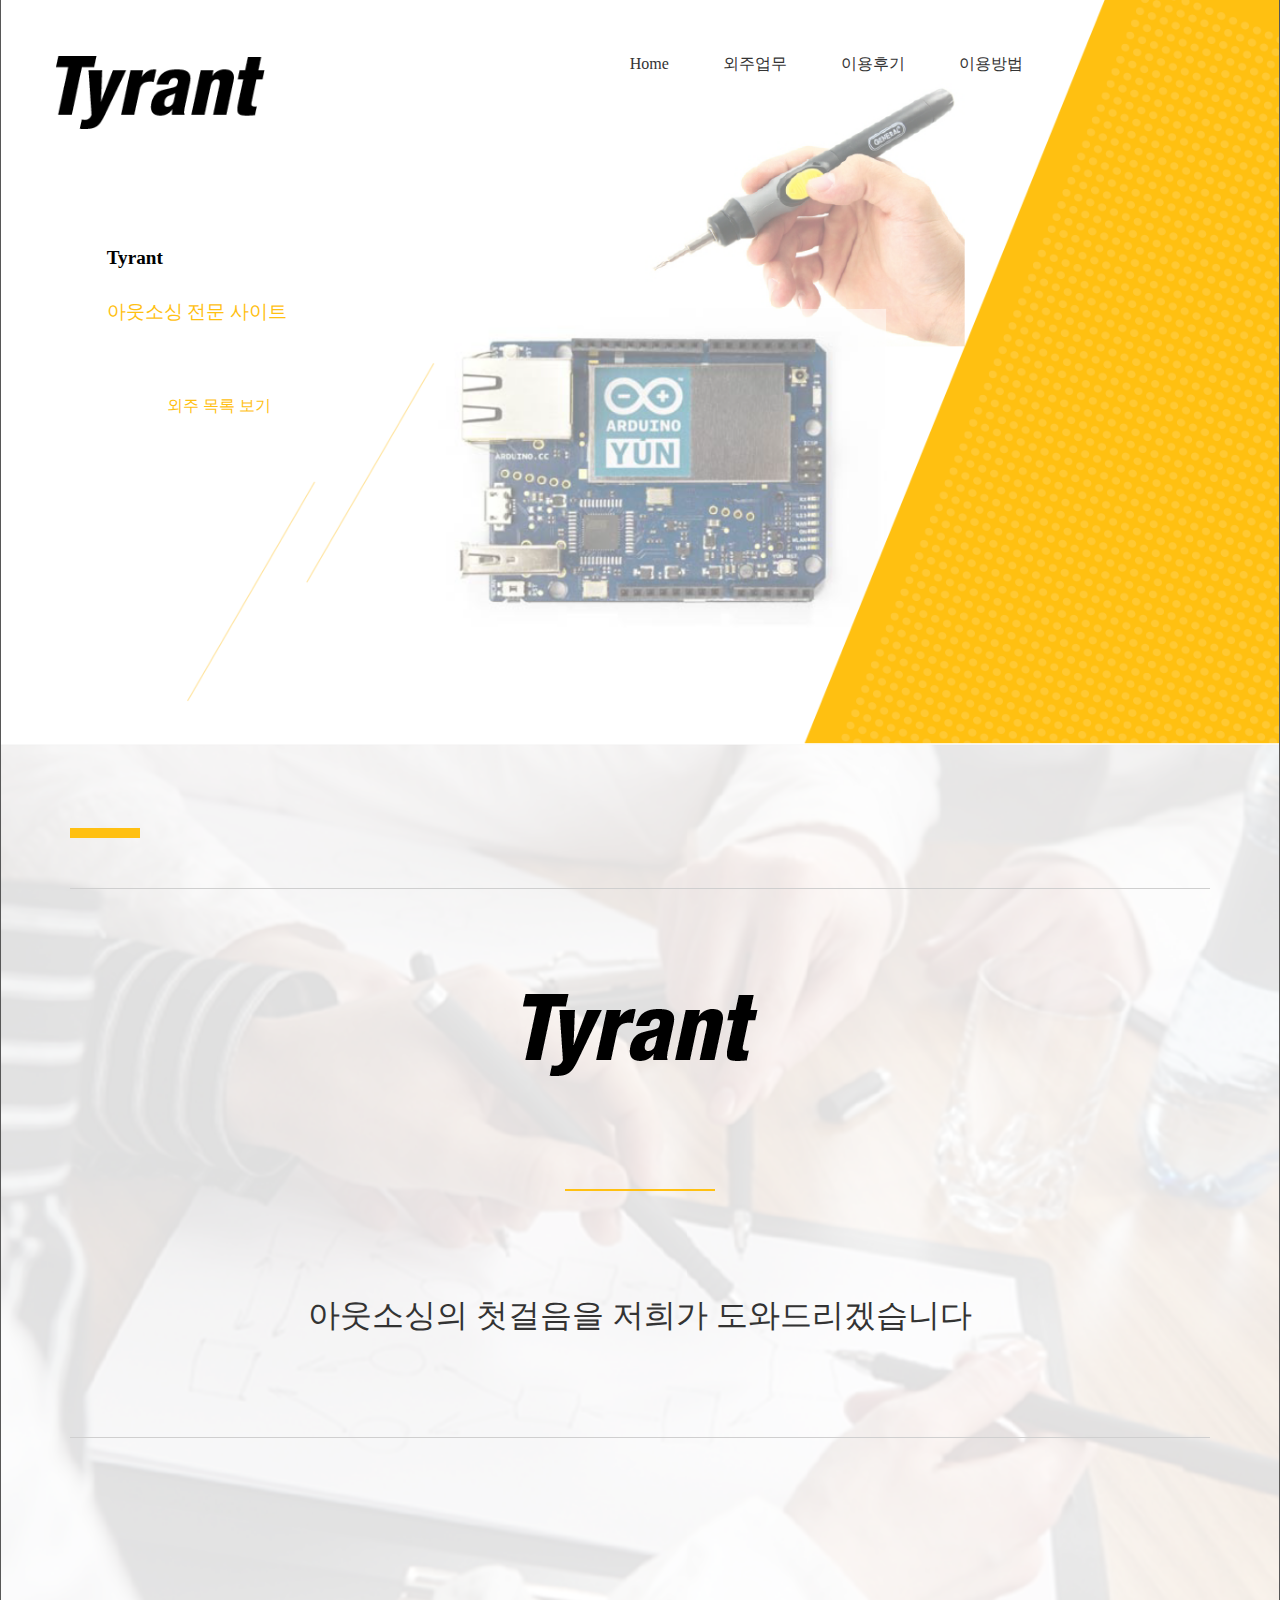
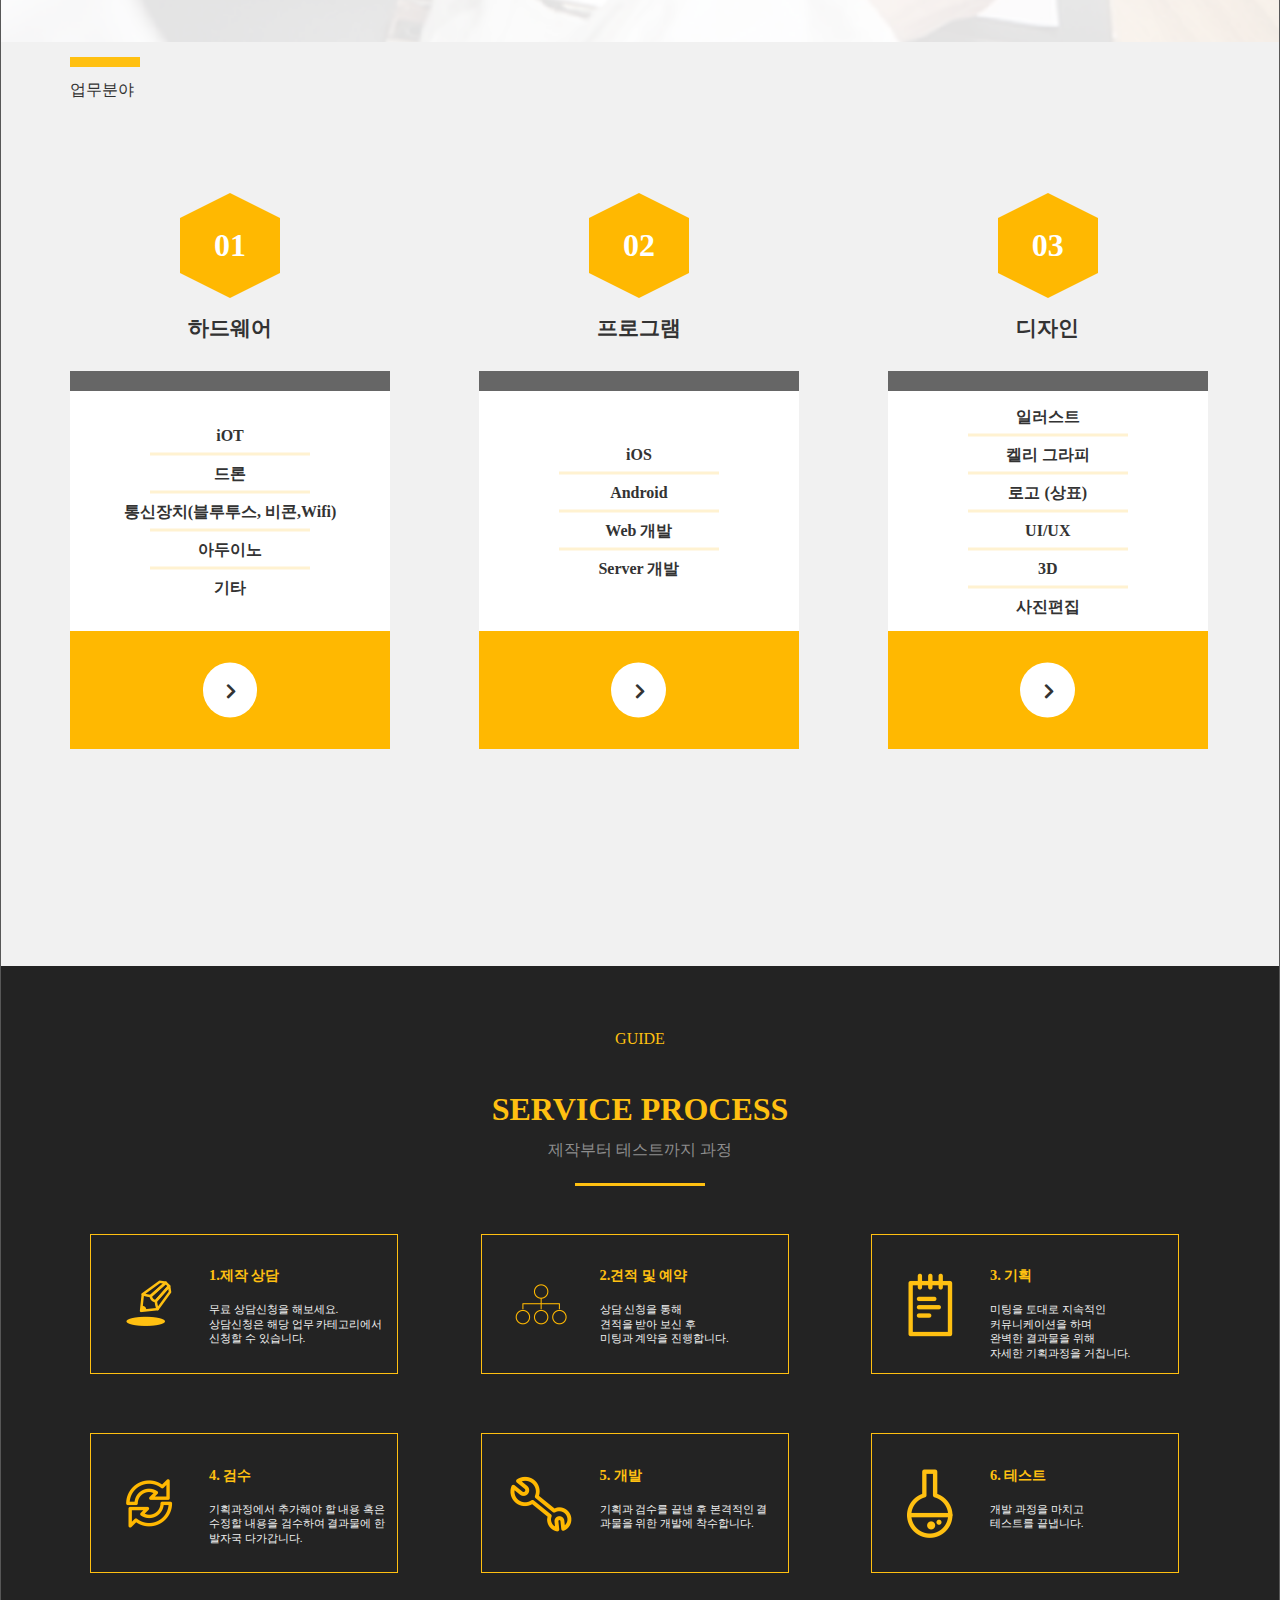
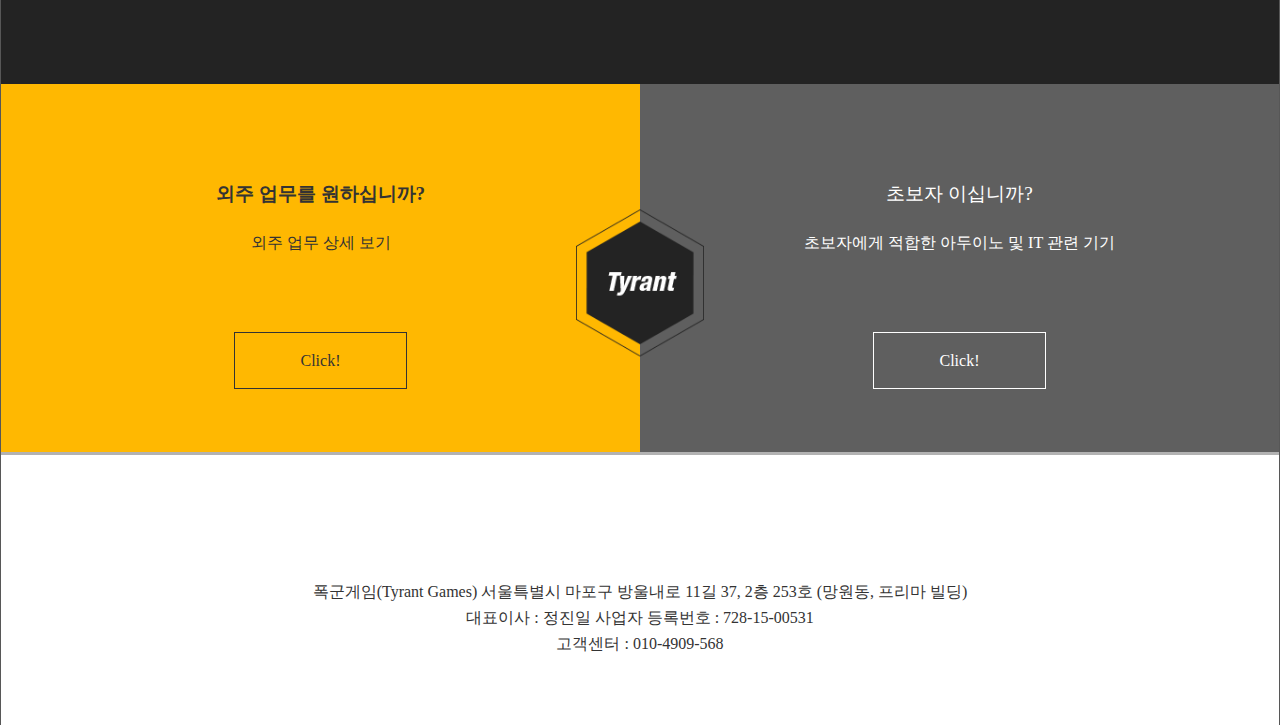
<file: index.html>
<!DOCTYPE html>
<html lang="ko">
<head>
    <meta charset="UTF-8">
    <title>폭군게임 첫 페이지</title>

    <!--[if lt IE 9]>
    <script src="js/libs/html5shiv.js"></script>
    <![endif]-->
    <meta http-equiv="X-UA-Compatible" content="IE=edge">
    <meta name="viewport" content="width=device-width, initial-scale=1,user-scalable=no">
    <meta name="format-detection" content="telephone=no">

    <link rel="stylesheet" href="css/libs/font-awesome/css/font-awesome.min.css">
    <link rel="stylesheet" href="css/libs/bootstrap.min.css">
    <link rel="stylesheet" href="css/libs/jquery-ui.min.css">
    <link rel="stylesheet" href="css/libs/jquery-ui.theme.min.css">
    <link rel="stylesheet" href="css/reset.css">
    <link rel="stylesheet" href="css/style.css">
    <link rel="stylesheet" href="css/index.css">

</head>

<body>


    <div class="wrap_basic index">

        <nav class="index">
            <ul>
                <li><a href="#">Home</a></li>
                <li><a href="#">외주업무</a></li>
                <li><a href="#">이용후기</a></li>
                <li><a href="#">이용방법</a></li>
            </ul>
        </nav>

        <section class="firstmain"><div class="absolute100">

            <h1 class="logo">
                <img src="img/logo.png" class="img-logo" />
            </h1>

            <article class="left-info">
                <div class="title">Tyrant</div>
                <div class="content">아웃소싱 전문 사이트</div>
                <div class="link"><a href="#">외주 목록 보기</a></div>
            </article>

        </div></section>


        <section class="wrap_common statement m-pad">
            <div class="wrap_common-narrow index">
                <div class="common_yellow"></div>

                <div class="box-state">
                    <img src="img/logo.png" class="logo" alt="로고">
                    <hr class="line_center">
                    <span class="sub">아웃소싱의 첫걸음을 저희가 도와드리겠습니다</span>
                </div>
            </div>
        </section>


        <section class="wrap_common workarea m-pad"><div class="wrap_common-narrow index">

            <div class="common_yellow"></div>
            <div class="under-desc">업무분야</div>

            <div class="item-wa">

                <div class="head">
                    <div class="hexagon"><div class="verti-center">01</div></div>
                    <h1 class="title">하드웨어</h1>
                    <div class="line"></div>
                </div>

                <div class="body">
                    <div class="details">
                        <div class="verti-center">
                            <span>iOT</span>
                            <div class="line-yellow"></div>
                            <span>드론</span>
                            <div class="line-yellow"></div>
                            <span>통신장치(블루투스, 비콘,Wifi)</span>
                            <div class="line-yellow"></div>
                            <span>아두이노</span>
                            <div class="line-yellow"></div>
                            <span>기타</span>
                        </div>
                    </div>

                    <div class="linkarea">
                        <div class="absolute100">
                            <a href="#" class="circle verti-center">
                                <i class="fa fa-angle-right verti-center"  aria-hidden="true"></i>
                            </a>
                        </div>
                    </div>

                </div>
            </div>


            <div class="item-wa">

                <div class="head">
                    <div class="hexagon"><div class="verti-center">02</div></div>
                    <h1 class="title">프로그램</h1>
                    <div class="line"></div>
                </div>

                <div class="body">
                    <div class="details">
                        <div class="verti-center">
                            <span>iOS</span>
                            <div class="line-yellow"></div>
                            <span>Android</span>
                            <div class="line-yellow"></div>
                            <span>Web 개발</span>
                            <div class="line-yellow"></div>
                            <span>Server 개발</span>
                        </div>
                    </div>

                    <div class="linkarea">
                        <div class="absolute100">
                            <a href="#" class="circle verti-center">
                                <i class="fa fa-angle-right verti-center"  aria-hidden="true"></i>
                            </a>
                        </div>
                    </div>

                </div>
            </div>


            <div class="item-wa">

                <div class="head">
                    <div class="hexagon"><div class="verti-center">03</div></div>
                    <h1 class="title">디자인</h1>
                    <div class="line"></div>
                </div>

                <div class="body">
                    <div class="details">
                        <div class="verti-center">
                            <span>일러스트</span>
                            <div class="line-yellow"></div>
                            <span>켈리 그라피</span>
                            <div class="line-yellow"></div>
                            <span>로고 (상표)</span>
                            <div class="line-yellow"></div>
                            <span>UI/UX</span>
                            <div class="line-yellow"></div>
                            <span>3D</span>
                            <div class="line-yellow"></div>
                            <span>사진편집</span>
                        </div>
                    </div>

                    <div class="linkarea">
                        <div class="absolute100">
                            <a href="#" class="circle verti-center">
                                <i class="fa fa-angle-right verti-center"  aria-hidden="true"></i>
                            </a>
                        </div>
                    </div>

                </div>
            </div>

            <div class="clearfix"></div>
        </div></section>



        <section class="wrap_common service-process m-pad"><div class="wrap_common-narrow index">

            <div class="guide">GUIDE</div>
            <div class="title">SERVICE PROCESS</div>
            <div class="dest">제작부터 테스트까지 과정</div>
            <div class="line"></div>


            <div class="wrap-box">
                <div class="box-proc">
                    <div class="area-img">
                        <img src="img/icons/index_01.png" alt="" class="verti-center">
                    </div>
                    <div class="area-desc">
                        <h3 class="title">1.제작 상담</h3>
                        <div class="desc">무료 상담신청을 해보세요. <br> 상담신청은 해당 업무 카테고리에서 신청할 수 있습니다. </div>
                    </div>
                </div>
                <div class="box-proc">
                    <div class="area-img">
                        <img src="img/icons/index_02.png" alt="" class="verti-center">
                    </div>
                    <div class="area-desc">
                        <h3 class="title">2.견적 및 예약</h3>
                        <div class="desc">상담 신청을 통해 <br> 견적을 받아 보신 후 <br> 미팅과 계약을 진행합니다. </div>
                    </div>
                </div>

                <div class="box-proc">
                    <div class="area-img">
                        <img src="img/icons/index_03.png" alt="" class="verti-center">
                    </div>
                    <div class="area-desc">
                        <h3 class="title">3. 기획</h3>
                        <div class="desc">미팅을 토대로 지속적인<br> 커뮤니케이션을 하며<br> 완벽한 결과물을 위해<br>자세한 기획과정을 거칩니다. </div>
                    </div>
                </div>


                <div class="box-proc">
                    <div class="area-img">
                        <img src="img/icons/index_04.png" alt="" class="verti-center">
                    </div>
                    <div class="area-desc">
                        <h3 class="title">4. 검수</h3>
                        <div class="desc">기획과정에서 추가해야 할 내용 혹은 수정할 내용을 검수하여 결과물에 한발자국 다가갑니다. </div>
                    </div>
                </div>


                <div class="box-proc">
                    <div class="area-img">
                        <img src="img/icons/index_05.png" alt="" class="verti-center">
                    </div>
                    <div class="area-desc">
                        <h3 class="title">5. 개발</h3>
                        <div class="desc">기획과 검수를 끝낸 후 본격적인 결과물을 위한 개발에 착수합니다.</div>
                    </div>
                </div>

                <div class="box-proc">
                    <div class="area-img">
                        <img src="img/icons/index_06.png" alt="" class="verti-center">
                    </div>
                    <div class="area-desc">
                        <h3 class="title">6. 테스트</h3>
                        <div class="desc">개발 과정을 마치고 <br>테스트를 끝냅니다. </div>
                    </div>
                </div>





            </div>
            <div class="clearfix"></div>
        </div></section>



        <section class="wrap_common choice">

            <img src="img/icons/index_logo_poly.png" class="logo" alt="">

            <div class="left-want choice-con">
                <div class="absolute100">
                    <h1>외주 업무를 원하십니까?</h1>
                    <div class="desc"><a href="#none">외주 업무 상세 보기</a></div>

                    <div class="wrap-btn"><div class="absolute100">
                        <button class="btn-border">Click!</button>
                    </div></div>
                </div>
            </div>



            <div class="right-chobo choice-con">
                <div class="absolute100">
                    <h1>초보자 이십니까?</h1>
                    <div class="desc"><a href="#none">초보자에게 적합한 아두이노 및 IT 관련 기기</a></div>

                    <div class="wrap-btn"><div class="absolute100">
                        <button class="btn-border">Click!</button>
                    </div></div>
                </div>
            </div>

        </section>



        <div class="clearfix"></div>
        <footer class="m-pad">
            <p>폭군게임(Tyrant Games) 서울특별시 마포구 방울내로 11길 37, 2층 253호 (망원동, 프리마 빌딩)</p>
            <p>대표이사 : 정진일   사업자 등록번호  : 728-15-00531</p>
            <p>고객센터 : 010-4909-568</p>
        </footer>

    </div>


<script src="js/libs/jquery.min.js"></script>
<script src="js/libs/bootstrap.min.js"></script>
<script src="js/libs/jquery-ui.min.js"></script>
<script src="js/libs/jquery-ui-datepicker.ko.js"></script>
</body>
</html>
</file>
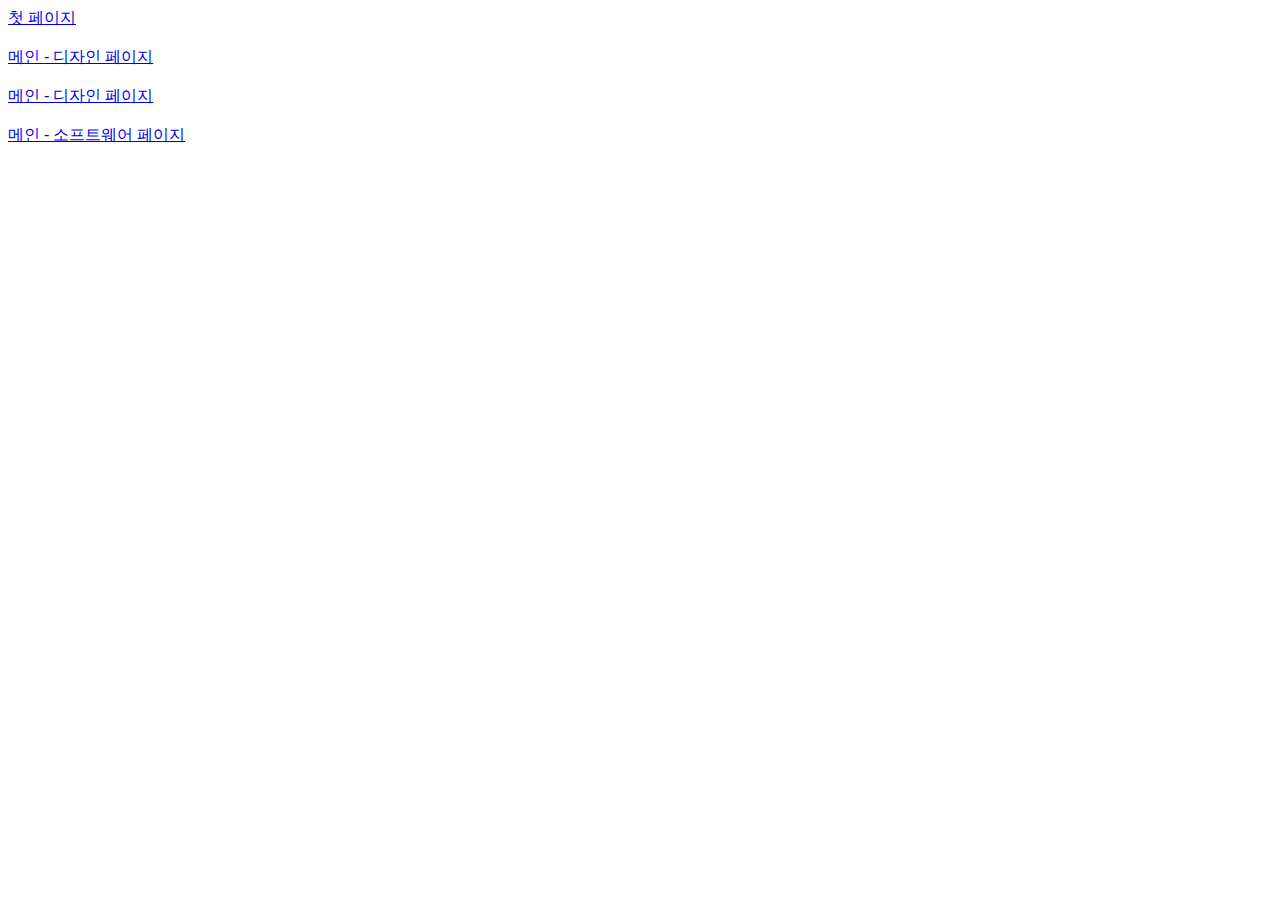
<file: list.html>
<!DOCTYPE html>
<html lang="en">
<head>
    <meta charset="UTF-8">
    <title>폭군 게임 퍼블 리스트</title>
    <!--[if lt IE 9]>
    <script src="js/libs/html5shiv.js"></script>
    <![endif]-->
    <meta http-equiv="X-UA-Compatible" content="IE=edge">
    <meta name="viewport" content="width=device-width, initial-scale=1,user-scalable=no">
    <meta name="format-detection" content="telephone=no">
</head>
<body>

<a href="index.html" target="_blank">첫 페이지 </a><br><br>
<a href="list-design.html" target="_blank">메인 - 디자인 페이지 </a><br><br>
<a href="list-hardware.html" target="_blank">메인 - 디자인 페이지</a><br><br>
<a href="list-sw.html" target="_blank">메인 - 소프트웨어 페이지 </a><br><br>



</body>
</html>
</file>
<file: css/style.css>
@charset "UTF-8";

nav {
    z-index: 100;
}

nav li {
    display: inline-block;
    font-weight: 500;
    margin-right: 50px;
}

nav.index {
    position: absolute;
    width: 80%;
    top: 6.2%;
    right: 20.1%;
}

nav.index ul {
    margin-left: 42px;
    float: right;
}

nav.index li:last-child {
    margin-right: 0px;
}

nav.list {
    background: #e5e5e5;
    height: 40px;
    padding-top: 10px;
    padding-right: 73px;
}

nav.list ul {
    float: right;
}

nav.list li {
    margin-right: 0px;
    margin-left: 50px;
    font-weight: 600;
}

@media only screen and (max-width: 767px) {
    nav.index {
        background: #e5e5e5;
        height: 40px;
        padding-top: 10px;
        position: relative;
        top: 0px;
        right: 0px;
        width: 100%;
    }

    nav.index ul {
        float: right;
    }

    nav.index li {
        margin-right: 0px;
        margin-left: 50px;
        font-weight: 600;
    }

    nav.list, nav.index {
        padding-right: 10px;
        padding-left: 10px;
    }

    nav.list ul, nav.index ul {
        width: 100%;
    }

    nav.list li, nav.index li {
        width: 23%;
        text-align: center;
        font-size: 0.9rem;
        margin-left: 0px;
    }
}

@media only screen and (max-width: 1365px) {
    .m-pad {
        padding-left: 15px;
        padding-right: 15px;
    }
}

.verti-center {
    margin-left: auto;
    margin-right: auto;
    position: relative;
    top: 50%;
    transform: translateY(-50%);
}

footer {
    padding-top: 10.12%;
    padding-bottom: 4.92%;
    text-align: center;
}

footer p {
    margin-bottom: 10px;
}

@media only screen and (max-width: 767px) {
    footer {
        font-size: 0.8rem;
        line-height: 1rem;
    }
}

.wrap_basic {
    max-width: 1366px;
    margin: 0 auto;
    border-left: 1px solid #575757;
    border-right: 1px solid #575757;
    background-color: white;
}

.wrap_common {
    width: 100%;
}

.wrap_common-narrow {
    width: 100%;
    max-width: 915px;
    margin: 0 auto;
}

.wrap_common-narrow.index {
    max-width: 1140px;
}

.common_yellow {
    background-color: #ffc011;
    width: 70px;
    height: 10px;
}

.img-responsive {
    width: 100%;
    height: auto;
}

.absolute100 {
    position: absolute;
    width: 100%;
    height: 100%;
    top: 0;
    left: 0;
    z-index: 1;
}

.hexagon {
    width: 100px;
    height: 55px;
    background: #ffb801;
    position: relative;
    color: white;
}

.hexagon:before {
    content: "";
    position: absolute;
    top: -25px;
    left: 0;
    width: 0;
    height: 0;
    border-left: 50px solid transparent;
    border-right: 50px solid transparent;
    border-bottom: 25px solid #ffb801;
}

.hexagon:after {
    content: "";
    position: absolute;
    bottom: -25px;
    left: 0;
    width: 0;
    height: 0;
    border-left: 50px solid transparent;
    border-right: 50px solid transparent;
    border-top: 25px solid #ffb801;
}

a:hover, a:active {
    color: inherit;
}

body {
    background-color: #F7F8F8;
}

.clearfix {
    clear: both;
}
</file>
<file: css/index.css>
@charset "UTF-8";

div.line-yellow {
    width: 50%;
    height: 3px;
    background-color: #fff2d1;
    margin: 0 auto;
}

.under-desc {
    margin-top: 15px;
}

.firstmain {
    padding-top: 58.19%;
    position: relative;
    padding-left: 60px;
    background: url("../img/background/back_index_total.png") no-repeat;
    background-size: cover;
    overflow: hidden;
}

.firstmain > .absolute100 {
    padding-top: 4.39%;
}

.firstmain .img-logo {
    width: 16.32%;
    margin-left: 4.31%;
}

.firstmain .left-info {
    color: #ffc011;
    margin-top: 9.07%;
    padding-left: 8.27%;
}

.firstmain .left-info .title {
    color: black;
    font-weight: 600;
    font-size: 1.2rem;
}

.firstmain .left-info .content {
    margin-top: 3%;
    font-size: 1.2rem;
}

.firstmain .left-info .link {
    margin-top: 6.58%;
    margin-left: 5.12%;
}

.statement {
    padding-top: 6.58%;
    padding-bottom: 16%;
    background: url("../img/background/background_collaborate.png") no-repeat;
    text-align: center;
}

.statement .box-state {
    margin-top: 4.38%;
    padding-top: 9.21%;
    padding-bottom: 9.29%;
    border-top: 1px solid #CFCFCF;
    border-bottom: 1px solid #CFCFCF;
    font-size: 2rem;
}

.statement .box-state .line_center {
    margin-top: 9.48%;
    margin-bottom: 9.48%;
    border-top: 2px solid #ffc011;
    width: 13.15%;
}

@media only screen and (max-width: 767px) {
    .statement .box-state {
        font-size: 1.3rem;
        line-height: 1.5rem;
    }
}

.workarea {
    padding-top: 15px;
    padding-bottom: 17%;
    background-color: #f1f1f1;
}

.workarea .item-wa {
    margin-top: 7%;
    padding-top: 15px;
    width: 28.07%;
    margin-right: 7.8%;
    float: left;
    text-align: center;
    display: inline-block;
}

.workarea .item-wa .hexagon {
    margin: 25px auto 0;
    font-size: 2rem;
    font-weight: 600;
}

.workarea .item-wa h1.title {
    margin-top: 45px;
    margin-bottom: 10%;
    font-weight: 600;
    font-size: 1.3rem;
}

.workarea .item-wa div.line {
    width: 100%;
    padding-top: 6.25%;
    background-color: #666666;
}

.workarea .item-wa .details {
    width: 100%;
    height: 240px;
    padding-top: 15px;
    padding-bottom: 15px;
    background-color: white;
}

.workarea .item-wa .details span {
    min-height: 35px;
    display: inline-block;
    line-height: 35px;
    font-size: 1rem;
    font-weight: 600;
}

.workarea .item-wa .linkarea {
    padding-top: 36.87%;
    position: relative;
    background-color: #ffb801;
}

.workarea .item-wa .linkarea .circle {
    width: 17.18%;
    padding-top: 17.18%;
    background-color: white;
    border-radius: 50%;
    display: block;
}

.workarea .item-wa .linkarea i.fa-angle-right {
    position: absolute;
    margin-left: -3px;
    font-size: 1.5rem;
    font-weight: 600;
}

@media only screen and (min-width: 701px) {
    .workarea .item-wa:nth-child(3n+2) {
        margin-right: 0;
    }
}

@media only screen and (max-width: 700px) {
    .workarea .item-wa {
        max-width: 320px;
        min-width: 300px;
        display: block;
        margin-left: auto;
        margin-right: auto;
        float: none;
    }
}

.service-process {
    background-color: #232323;
    padding-top: 5.12%;
    padding-bottom: 4%;
    color: #ffc011;
    text-align: center;
}

.service-process .title {
    margin-top: 4%;
    font-size: 2rem;
    font-weight: 600;
}

.service-process .dest {
    margin-top: 1.5%;
    margin-bottom: 2.2%;
    color: #8d8d8d;
}

.service-process .line {
    width: 11.4%;
    height: 3px;
    background-color: #ffc011;
    margin: 0 auto;
}

.service-process .wrap-box {
    width: 100%;
    max-width: 1100px;
    margin: 4.2% auto 0;
}

.service-process .box-proc {
    width: 28%;
    height: 140px;
    border: 1px solid #ffc011;
    box-sizing: border-box;
    display: inline-block;
    float: left;
    margin-right: 7.5%;
    margin-bottom: 5.4%;
}

.service-process .box-proc .area-img {
    width: 118px;
    height: 140px;
    float: left;
    display: inline-block;
}

.service-process .box-proc .area-desc {
    width: calc(100% - 118px);
    float: left;
    display: inline-block;
}

.service-process .box-proc .area-desc .title {
    height: 50px;
    color: #ffc011;
    vertical-align: text-bottom;
    padding-top: 26px;
    font-size: 0.9rem;
    text-align: left;
}

.service-process .box-proc .area-desc .desc {
    text-align: left;
    color: #f1f1f1;
    padding-top: 10px;
    font-size: 0.7rem;
    line-height: 0.9rem;
    padding-right: 10px;
}

@media only screen and (min-width: 992px) {
    .service-process .box-proc:nth-child(3n) {
        margin-right: 0px;
    }
}

@media only screen and (max-width: 991px) {
    .service-process br {
        display: none;
    }

    .service-process .box-proc {
        width: 48%;
        margin-right: 4%;
    }
}

@media only screen and (min-width: 581px) and (max-width: 991px) {
    .service-process .box-proc:nth-child(2n) {
        margin-right: 0px;
    }
}

@media only screen and (max-width: 580px) {
    .service-process .box-proc {
        width: 100%;
        margin-right: 0px;
    }
}

.choice {
    width: 100%;
    position: relative;
}

.choice .logo {
    z-index: 2;
    position: absolute;
    left: 0;
    right: 0;
    margin-left: auto;
    margin-right: auto;
    transform: translateY(85%);
    width: 10%;
    height: auto;
}

.choice .wrap-btn {
    width: 27%;
    padding-top: 8.8%;
    margin: 0 auto;
    min-width: 100px;
    min-height: 30px;
    position: absolute;
    bottom: 17.2%;
    left: 0;
    right: 0;
}

.choice .choice-con {
    border-bottom: 3px solid #b2b2b2;
    padding-top: 28.8%;
    text-align: center;
    position: relative;
}

.choice .choice-con > .absolute100 {
    padding-top: 15.66%;
}

.choice .choice-con h1 {
    font-size: 1.2rem;
    margin-bottom: 5%;
    font-weight: 600;
}

.choice .choice-con .desc {
    margin-bottom: 10.5%;
}

.choice .choice-con button {
    width: 100%;
    height: 100%;
    border: 1px solid;
    text-align: center;
    background-color: transparent;
}

.choice .choice-con button:hover {
    font-weight: 600;
}

.choice .left-want {
    width: 50%;
    display: inline-block;
    float: left;
    background-color: #ffb801;
}

.choice .right-chobo {
    width: 50%;
    display: inline-block;
    float: left;
    background-color: #5f5f5f;
    color: #ffffff;
}

.choice .right-chobo h1 {
    font-weight: 500;
}

@media only screen and (max-width: 767px) {
    .choice .choice-con {
        border-bottom: 1px solid #b2b2b2;
    }

    .choice .choice-con > .absolute100 {
        padding-top: 13%;
        padding-left: 10%;
        padding-right: 10%;
    }

    .choice .choice-con h1 {
        font-size: 0.9rem;
    }

    .choice .choice-con .desc {
        font-size: 0.8rem;
        line-height: 1rem;
    }
}

@media only screen and (max-width: 540px) {
    .choice .logo {
        transform: translateY(140%);
    }

    .choice .choice-con {
        padding-top: 40%;
    }

    .choice .choice-con h1 {
        margin-bottom: 20%;
    }

    .choice .wrap-btn {
        bottom: 14%;
    }
}

@media only screen and (max-width: 430px) {
    .choice .choice-con h1 {
        margin-bottom: 13%;
    }
}
</file>
